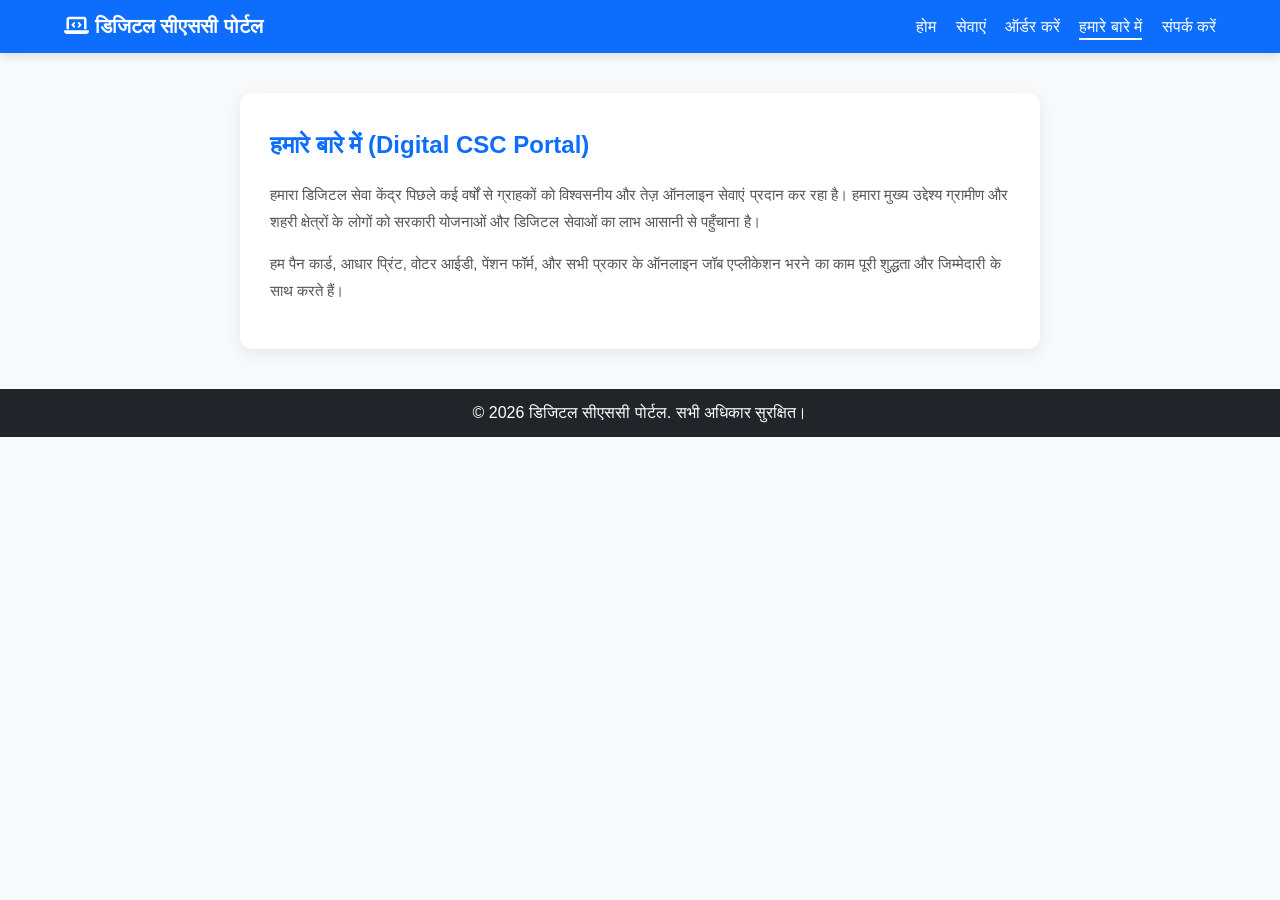
<file: about.html>
<!DOCTYPE html>
<html lang="hi">
<head>
    <meta charset="UTF-8">
    <meta name="viewport" content="width=device-width, initial-scale=1.0">
    <title>हमारे बारे में | डिजिटल सीएससी पोर्टल</title>
    <!-- FontAwesome Icons -->
    <link rel="stylesheet" href="https://cdnjs.cloudflare.com/ajax/libs/font-awesome/6.4.0/css/all.min.css">
    
    <style>
        * {
            margin: 0;
            padding: 0;
            box-sizing: border-box;
            font-family: 'Segoe UI', Tahoma, Geneva, Verdana, sans-serif;
        }

        body {
            background-color: #f8f9fa;
            color: #333;
        }

        /* नेविगेशन बार */
        .navbar {
            background-color: #0d6efd;
            display: flex;
            justify-content: space-between;
            align-items: center;
            padding: 15px 5%;
            box-shadow: 0 4px 10px rgba(0,0,0,0.1);
        }

        .logo {
            color: white;
            font-size: 20px;
            font-weight: bold;
        }

        nav a {
            color: white;
            text-decoration: none;
            margin-left: 15px;
            font-weight: 500;
        }

        nav a.active {
            border-bottom: 2px solid white;
            padding-bottom: 3px;
        }

        /* कंटेंट बॉक्स */
        .content-container {
            max-width: 800px;
            margin: 40px auto;
            padding: 30px;
            background: white;
            border-radius: 12px;
            box-shadow: 0px 4px 15px rgba(0,0,0,0.08);
            line-height: 1.8;
        }

        .content-container h2 {
            color: #0d6efd;
            margin-bottom: 15px;
            font-size: 24px;
        }

        .content-container p {
            margin-bottom: 15px;
            font-size: 15px;
            color: #555;
        }

        footer {
            background-color: #212529;
            color: white;
            text-align: center;
            padding: 15px;
            margin-top: 40px;
        }
    </style>
</head>
<body>

    <!-- नेविगेशन बार -->
    <header class="navbar">
        <div class="logo">
            <i class="fa-solid fa-laptop-code"></i> डिजिटल सीएससी पोर्टल
        </div>
        <nav>
            <a href="index.html">होम</a>
            <a href="services.html">सेवाएं</a>
            <a href="order.html">ऑर्डर करें</a>
            <a href="about.html" class="active">हमारे बारे में</a>
            <a href="contact.html">संपर्क करें</a>
        </nav>
    </header>

    <!-- हमारे बारे में जानकारी -->
    <div class="content-container">
        <h2>हमारे बारे में (Digital CSC Portal)</h2>
        <p>हमारा डिजिटल सेवा केंद्र पिछले कई वर्षों से ग्राहकों को विश्वसनीय और तेज़ ऑनलाइन सेवाएं प्रदान कर रहा है। हमारा मुख्य उद्देश्य ग्रामीण और शहरी क्षेत्रों के लोगों को सरकारी योजनाओं और डिजिटल सेवाओं का लाभ आसानी से पहुँचाना है।</p>
        <p>हम पैन कार्ड, आधार प्रिंट, वोटर आईडी, पेंशन फॉर्म, और सभी प्रकार के ऑनलाइन जॉब एप्लीकेशन भरने का काम पूरी शुद्धता और जिम्मेदारी के साथ करते हैं।</p>
    </div>

    <footer>
        <p>&copy; 2026 डिजिटल सीएससी पोर्टल. सभी अधिकार सुरक्षित।</p>
    </footer>

</body>
</html>
</file>
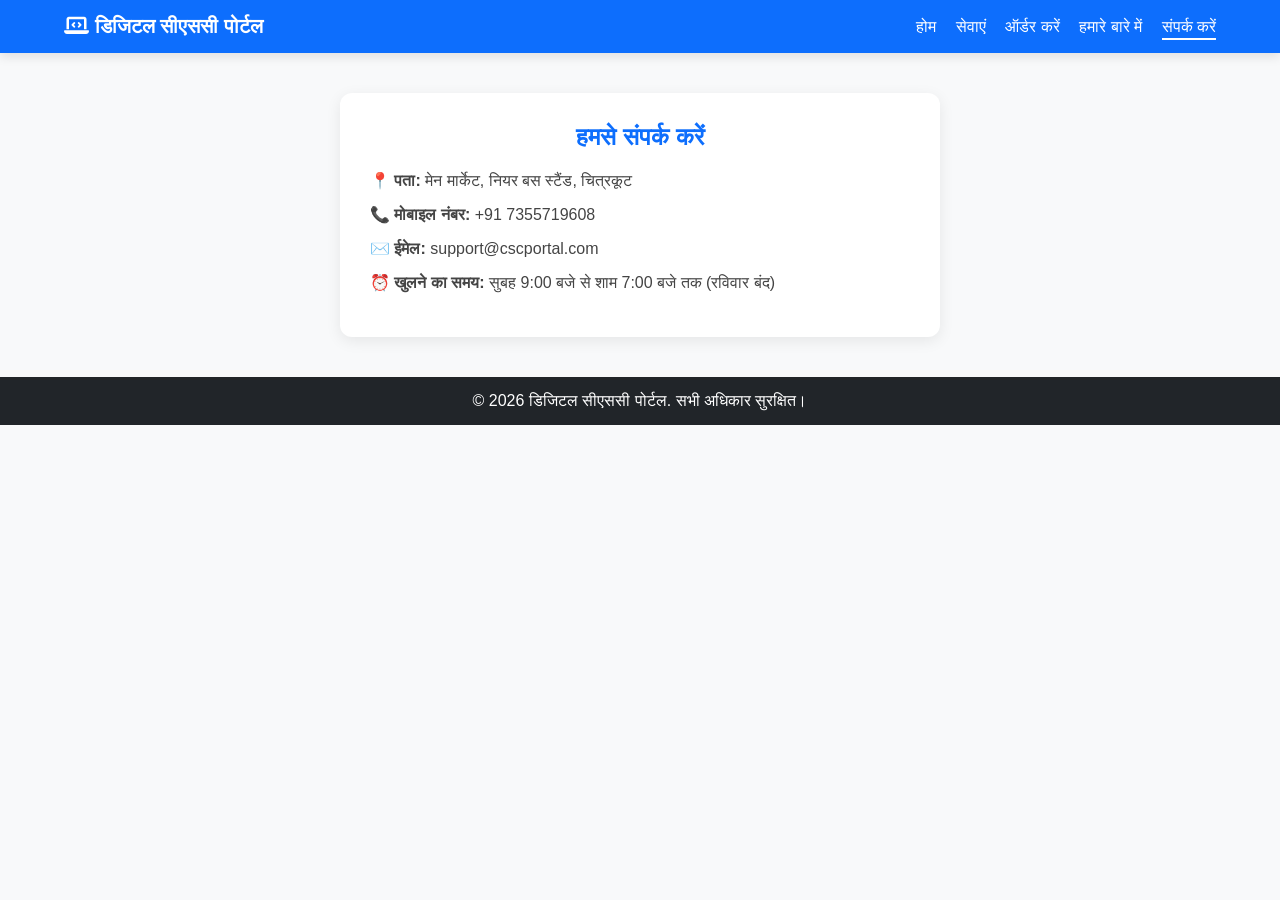
<file: contact.html>
<!DOCTYPE html>
<html lang="hi">
<head>
    <meta charset="UTF-8">
    <meta name="viewport" content="width=device-width, initial-scale=1.0">
    <title>संपर्क करें | डिजिटल सीएससी पोर्टल</title>
    <!-- FontAwesome Icons -->
    <link rel="stylesheet" href="https://cdnjs.cloudflare.com/ajax/libs/font-awesome/6.4.0/css/all.min.css">
    
    <style>
        * {
            margin: 0;
            padding: 0;
            box-sizing: border-box;
            font-family: 'Segoe UI', Tahoma, Geneva, Verdana, sans-serif;
        }

        body {
            background-color: #f8f9fa;
            color: #333;
        }

        /* नेविगेशन बार */
        .navbar {
            background-color: #0d6efd;
            display: flex;
            justify-content: space-between;
            align-items: center;
            padding: 15px 5%;
            box-shadow: 0 4px 10px rgba(0,0,0,0.1);
        }

        .logo {
            color: white;
            font-size: 20px;
            font-weight: bold;
        }

        nav a {
            color: white;
            text-decoration: none;
            margin-left: 15px;
            font-weight: 500;
        }

        nav a.active {
            border-bottom: 2px solid white;
            padding-bottom: 3px;
        }

        /* कंटेंट बॉक्स */
        .content-container {
            max-width: 600px;
            margin: 40px auto;
            padding: 30px;
            background: white;
            border-radius: 12px;
            box-shadow: 0px 4px 15px rgba(0,0,0,0.08);
            text-align: left;
        }

        .content-container h2 {
            color: #0d6efd;
            margin-bottom: 20px;
            text-align: center;
            font-size: 24px;
        }

        .content-container p {
            margin-bottom: 15px;
            font-size: 16px;
            color: #444;
        }

        footer {
            background-color: #212529;
            color: white;
            text-align: center;
            padding: 15px;
            margin-top: 40px;
        }
    </style>
</head>
<body>

    <!-- नेविगेशन बार -->
    <header class="navbar">
        <div class="logo">
            <i class="fa-solid fa-laptop-code"></i> डिजिटल सीएससी पोर्टल
        </div>
        <nav>
            <a href="index.html">होम</a>
            <a href="services.html">सेवाएं</a>
            <a href="order.html">ऑर्डर करें</a>
            <a href="about.html">हमारे बारे में</a>
            <a href="contact.html" class="active">संपर्क करें</a>
        </nav>
    </header>

    <!-- संपर्क विवरण -->
    <div class="content-container">
        <h2>हमसे संपर्क करें</h2>
        <p><strong>📍 पता:</strong> मेन मार्केट, नियर बस स्टैंड, चित्रकूट</p>
        <p><strong>📞 मोबाइल नंबर:</strong> +91 7355719608</p>
        <p><strong>✉️ ईमेल:</strong> support@cscportal.com</p>
        <p><strong>⏰ खुलने का समय:</strong> सुबह 9:00 बजे से शाम 7:00 बजे तक (रविवार बंद)</p>
    </div>

    <footer>
        <p>&copy; 2026 डिजिटल सीएससी पोर्टल. सभी अधिकार सुरक्षित।</p>
    </footer>

</body>
</html>
</file>
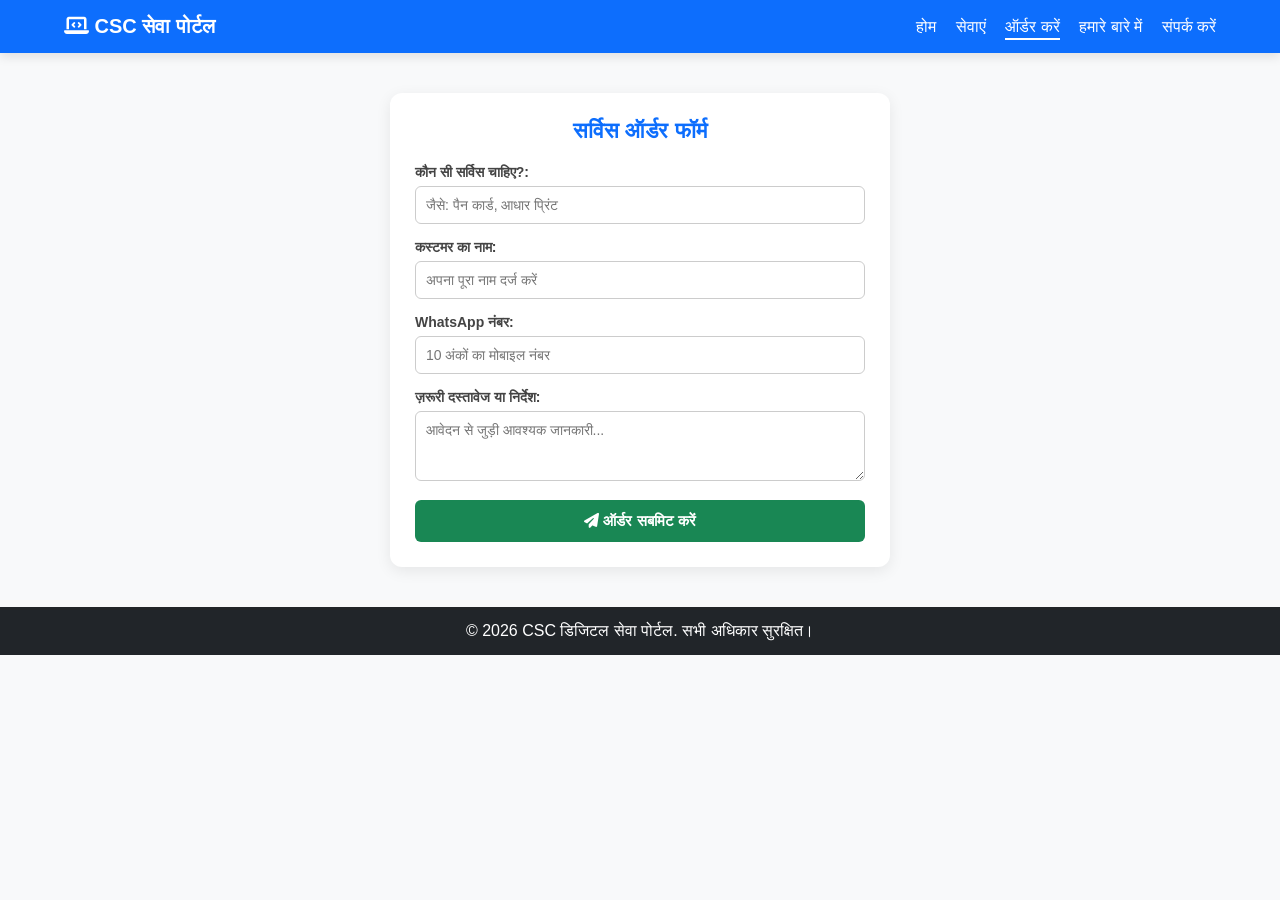
<file: order.html>
<!DOCTYPE html>
<html lang="hi">
<head>
    <meta charset="UTF-8">
    <meta name="viewport" content="width=device-width, initial-scale=1.0">
    <title>ऑर्डर करें | CSC पोर्टल</title>
    <!-- FontAwesome Icons -->
    <link rel="stylesheet" href="https://cdnjs.cloudflare.com/ajax/libs/font-awesome/6.4.0/css/all.min.css">
    
    <style>
        * {
            margin: 0;
            padding: 0;
            box-sizing: border-box;
            font-family: 'Segoe UI', Tahoma, Geneva, Verdana, sans-serif;
        }

        body {
            background-color: #f8f9fa;
            color: #333;
        }

        /* नेविगेशन बार */
        .navbar {
            background-color: #0d6efd;
            display: flex;
            justify-content: space-between;
            align-items: center;
            padding: 15px 5%;
            box-shadow: 0 4px 10px rgba(0,0,0,0.1);
        }

        .logo {
            color: white;
            font-size: 20px;
            font-weight: bold;
        }

        nav a {
            color: white;
            text-decoration: none;
            margin-left: 15px;
            font-weight: 500;
        }

        nav a.active {
            border-bottom: 2px solid white;
            padding-bottom: 3px;
        }

        /* ऑर्डर फॉर्म बॉक्स */
        .order-container {
            max-width: 500px;
            margin: 40px auto;
            padding: 25px;
            background: white;
            border-radius: 12px;
            box-shadow: 0px 4px 15px rgba(0,0,0,0.08);
        }

        .order-container h2 {
            text-align: center;
            color: #0d6efd;
            margin-bottom: 20px;
            font-size: 22px;
        }

        .form-group {
            margin-bottom: 15px;
            text-align: left;
        }

        .form-group label {
            display: block;
            font-size: 14px;
            font-weight: 600;
            margin-bottom: 5px;
            color: #444;
        }

        .form-group input, .form-group textarea {
            width: 100%;
            padding: 10px;
            border: 1px solid #ccc;
            border-radius: 6px;
            font-size: 14px;
            outline: none;
        }

        .btn-submit {
            background-color: #198754;
            color: white;
            border: none;
            padding: 12px;
            width: 100%;
            border-radius: 6px;
            font-size: 15px;
            font-weight: bold;
            cursor: pointer;
            transition: 0.3s;
        }

        .btn-submit:hover {
            background-color: #146c43;
        }

        footer {
            background-color: #212529;
            color: white;
            text-align: center;
            padding: 15px;
            margin-top: 40px;
        }
    </style>
</head>
<body>

    <!-- नेविगेशन बार -->
    <header class="navbar">
        <div class="logo">
            <i class="fa-solid fa-laptop-code"></i> CSC सेवा पोर्टल
        </div>
        <nav>
            <a href="index.html">होम</a>
            <a href="services.html">सेवाएं</a>
            <a href="order.html" class="active">ऑर्डर करें</a>
            <a href="about.html">हमारे बारे में</a>
            <a href="contact.html">संपर्क करें</a>
        </nav>
    </header>

    <!-- ऑर्डर फॉर्म सेक्शन -->
    <div class="order-container">
        <h2>सर्विस ऑर्डर फॉर्म</h2>
        
        <form id="orderForm" onsubmit="submitToGoogleSheet(event)">
            
            <div class="form-group">
                <label>कौन सी सर्विस चाहिए?:</label>
                <input type="text" id="selectedService" placeholder="जैसे: पैन कार्ड, आधार प्रिंट" required>
            </div>

            <div class="form-group">
                <label>कस्टमर का नाम:</label>
                <input type="text" id="custName" placeholder="अपना पूरा नाम दर्ज करें" required>
            </div>

            <div class="form-group">
                <label>WhatsApp नंबर:</label>
                <input type="tel" id="custPhone" placeholder="10 अंकों का मोबाइल नंबर" required>
            </div>

            <div class="form-group">
                <label>ज़रूरी दस्तावेज या निर्देश:</label>
                <textarea id="custDetails" rows="3" placeholder="आवेदन से जुड़ी आवश्यक जानकारी..."></textarea>
            </div>

            <!-- हिडन फील्ड्स ताकि script.js सही से काम करे -->
            <div style="display:none;">
                <span id="serviceFee">₹50</span>
                <input type="text" id="paymentTxn" value="Direct Order Form">
            </div>

            <button type="submit" class="btn-submit">
                <i class="fa-solid fa-paper-plane"></i> ऑर्डर सबमिट करें
            </button>
        </form>
    </div>

    <footer>
        <p>&copy; 2026 CSC डिजिटल सेवा पोर्टल. सभी अधिकार सुरक्षित।</p>
    </footer>

    <!-- साझा जावास्क्रिप्ट फाइल -->
    <script src="script.js"></script>
</body>
</html>
</file>
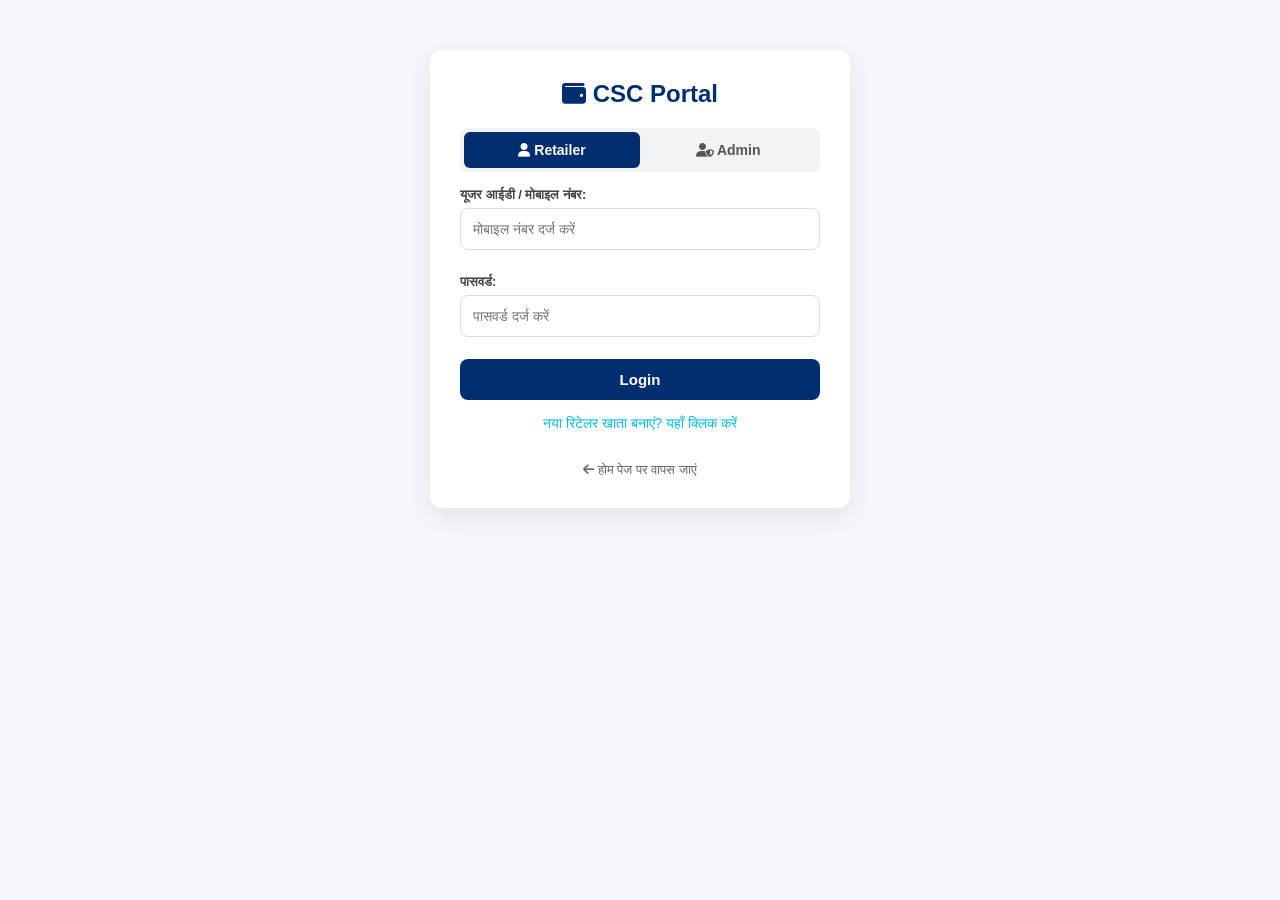
<file: portal.html>
<!DOCTYPE html>
<html lang="hi">
<head>
    <meta charset="UTF-8">
    <meta name="viewport" content="width=device-width, initial-scale=1.0">
    <title>पोर्टल | एडमिन एवं रिटेलर डैशबोर्ड</title>
    <link rel="stylesheet" href="https://cdnjs.cloudflare.com/ajax/libs/font-awesome/6.4.0/css/all.min.css">
    <style>
        * { box-sizing: border-box; margin: 0; padding: 0; font-family: 'Segoe UI', Tahoma, Geneva, Verdana, sans-serif; }
        body { background: #f4f6f9; color: #333; }

        /* लॉगिन बॉक्स स्टाइल */
        .auth-container { max-width: 420px; background: white; margin: 50px auto; padding: 30px; border-radius: 12px; box-shadow: 0 8px 24px rgba(0,0,0,0.08); text-align: center; }
        .role-selector { display: flex; background: #f1f3f5; padding: 4px; border-radius: 8px; margin-bottom: 15px; }
        .role-btn { flex: 1; padding: 10px; border: none; background: transparent; font-size: 14px; font-weight: 600; color: #555; border-radius: 6px; cursor: pointer; transition: 0.3s; }
        .role-btn.active { background: #002e6e; color: white; }
        label { font-size: 13px; font-weight: bold; color: #444; display: block; text-align: left; margin-top: 12px; margin-bottom: 5px; }
        input { width: 100%; padding: 12px; margin-bottom: 12px; border: 1px solid #dcdcdc; border-radius: 8px; font-size: 14px; outline: none; }
        .submit-btn { background: #002e6e; color: white; padding: 12px; width: 100%; border-radius: 8px; font-weight: bold; cursor: pointer; border: none; font-size: 15px; margin-top: 10px; }
        .submit-btn:hover { background: #001f4d; }
        .toggle-link { color: #00baf2; cursor: pointer; margin-top: 15px; display: block; font-size: 14px; }

        /* Paytm PG स्टाइल डैशबोर्ड लेआउट */
        .dashboard-layout { display: none; min-height: 100vh; }
        
        /* साइडबार (Paytm Dark Blue Theme) */
        .sidebar { width: 240px; background: #002e6e; color: white; padding: 20px 0; display: flex; flex-direction: column; justify-content: space-between; position: fixed; height: 100vh; }
        .sidebar-brand { padding: 0 20px 20px; font-size: 18px; font-weight: bold; border-bottom: 1px solid rgba(255,255,255,0.1); color: #00baf2; display: flex; align-items: center; gap: 10px; }
        .sidebar-menu { list-style: none; margin-top: 20px; }
        .sidebar-menu li a { display: flex; align-items: center; gap: 12px; padding: 12px 20px; color: #b3c5e5; text-decoration: none; font-size: 14px; font-weight: 500; transition: 0.3s; }
        .sidebar-menu li.active a, .sidebar-menu li a:hover { background: rgba(255,255,255,0.1); color: white; border-left: 4px solid #00baf2; }
        .logout-btn { background: #dc3545; color: white; border: none; padding: 10px 20px; margin: 20px; border-radius: 6px; cursor: pointer; font-weight: bold; width: calc(100% - 40px); }

        /* मेन कंटेंट एरिया */
        .main-content { margin-left: 240px; padding: 25px 35px; width: calc(100% - 240px); }
        .top-bar { display: flex; justify-content: space-between; align-items: center; margin-bottom: 25px; background: white; padding: 15px 25px; border-radius: 10px; box-shadow: 0 2px 8px rgba(0,0,0,0.04); }
        .user-badge { font-size: 13px; background: #e6f7ff; color: #002e6e; padding: 6px 12px; border-radius: 20px; font-weight: bold; border: 1px solid #91d5ff; }

        /* एनालिटिक्स समरी कार्ड्स */
        .stats-grid { display: grid; grid-template-columns: repeat(auto-fit, minmax(200px, 1fr)); gap: 20px; margin-bottom: 30px; }
        .stat-card { background: white; padding: 20px; border-radius: 10px; box-shadow: 0 2px 10px rgba(0,0,0,0.04); border-left: 4px solid #00baf2; }
        .stat-card h4 { color: #888; font-size: 13px; font-weight: 600; margin-bottom: 8px; text-transform: uppercase; }
        .stat-card .value { font-size: 24px; font-weight: bold; color: #002e6e; }

        /* डाटा टेबल्स */
        .card-box { background: white; padding: 20px; border-radius: 10px; box-shadow: 0 2px 10px rgba(0,0,0,0.04); margin-bottom: 25px; }
        .card-box h3 { font-size: 16px; color: #002e6e; margin-bottom: 15px; display: flex; align-items: center; gap: 8px; }
        table { width: 100%; border-collapse: collapse; font-size: 13px; text-align: left; }
        th { background: #f8f9fa; color: #555; font-weight: 600; padding: 12px; border-bottom: 2px solid #eee; text-align: center; }
        td { padding: 12px; border-bottom: 1px solid #eee; color: #444; text-align: center; }
        tr:hover { background: #f1f8ff; }

        @media (max-width: 768px) {
            .sidebar { width: 100%; height: auto; position: relative; }
            .main-content { margin-left: 0; width: 100%; padding: 15px; }
            .dashboard-layout { flex-direction: column; }
        }
    </style>
</head>
<body>

    <!-- 1. लॉगिन/रजिस्ट्रेशन स्क्रीन -->
    <div class="auth-container" id="authBox">
        <h2 id="formTitle" style="color: #002e6e; margin-bottom: 20px;"><i class="fa-solid fa-wallet"></i> CSC Portal</h2>
        
        <div id="roleContainer">
            <div class="role-selector">
                <button type="button" class="role-btn active" id="btnRetailer" onclick="setRole('retailer')"><i class="fa-solid fa-user"></i> Retailer</button>
                <button type="button" class="role-btn" id="btnAdmin" onclick="setRole('admin')"><i class="fa-solid fa-user-shield"></i> Admin</button>
            </div>
        </div>

        <form id="authForm" onsubmit="handleAuth(event)">
            <div id="registerFields" style="display:none;">
                <label>पूरा नाम:</label>
                <input type="text" id="name" placeholder="पूरा नाम दर्ज करें">
                <label>ईमेल आईडी:</label>
                <input type="email" id="email" placeholder="ईमेल आईडी दर्ज करें">
            </div>
            
            <label id="phoneLabel">यूजर आईडी / मोबाइल नंबर:</label>
            <input type="text" id="phone" placeholder="मोबाइल नंबर दर्ज करें" required>
            
            <label>पासवर्ड:</label>
            <input type="password" id="password" placeholder="पासवर्ड दर्ज करें" required>
            
            <button type="submit" class="submit-btn" id="submitBtn">Login</button>
        </form>

        <span class="toggle-link" id="toggleText" onclick="toggleMode()">नया रिटेलर खाता बनाएं? यहाँ क्लिक करें</span>
        <br>
        <a href="index.html" style="text-decoration:none; color:#666; font-size:13px; display:inline-block; margin-top:12px;"><i class="fa-solid fa-arrow-left"></i> होम पेज पर वापस जाएं</a>
    </div>

    <!-- 2. Paytm PG स्टाइल डैशबोर्ड -->
    <div class="dashboard-layout" id="dashboardBox">
        <!-- लेफ्ट साइडबार -->
        <div class="sidebar">
            <div>
                <div class="sidebar-brand">
                    <i class="fa-solid fa-shield-halved"></i> CSC Dashboard
                </div>
                <ul class="sidebar-menu">
                    <li class="active"><a href="#"><i class="fa-solid fa-chart-line"></i> ओवरव्यू</a></li>
                    <li><a href="#"><i class="fa-solid fa-list-check"></i> ऑर्डर्स लिस्ट</a></li>
                    <li id="retailersMenuTab" style="display:none;"><a href="#"><i class="fa-solid fa-users"></i> रिटेलर्स सूची</a></li>
                </ul>
            </div>
            <button class="logout-btn" onclick="logout()"><i class="fa-solid fa-right-from-bracket"></i> लॉग आउट</button>
        </div>

        <!-- मेन डैशबोर्ड कंटेंट -->
        <div class="main-content">
            <!-- टॉप बार -->
            <div class="top-bar">
                <h2 style="font-size: 20px; color: #002e6e;" id="panelTitle">डैशबोर्ड ओवरव्यू</h2>
                <div>
                    <span id="userNameDisplay" style="font-weight: bold; margin-right: 10px;"></span>
                    <span class="user-badge" id="userRoleDisplay"></span>
                </div>
            </div>

            <!-- मैट्रिक्स समरी कार्ड्स -->
            <div class="stats-grid">
                <div class="stat-card" style="border-left-color: #002e6e;">
                    <h4>कुल कलेक्शन</h4>
                    <div class="value" id="totalAmountDisplay">₹0</div>
                </div>
                <div class="stat-card" style="border-left-color: #00baf2;">
                    <h4>कुल ऑर्डर्स</h4>
                    <div class="value" id="totalOrdersDisplay">0</div>
                </div>
                <div class="stat-card" style="border-left-color: #ffc107;">
                    <h4>पेंडिंग ऑर्डर्स</h4>
                    <div class="value" id="pendingOrdersDisplay">0</div>
                </div>
                <div class="stat-card" id="retailerCountCard" style="border-left-color: #28a745; display:none;">
                    <h4>रजिस्टर्ड रिटेलर्स</h4>
                    <div class="value" id="totalRetailersDisplay">0</div>
                </div>
            </div>

            <!-- ऑर्डर्स तालिका -->
            <div class="card-box">
                <h3><i class="fa-solid fa-receipt" style="color:#00baf2;"></i> ऑर्डर्स का विवरण</h3>
                <div style="overflow-x: auto;">
                    <div id="orderListContainer">डेटा लोड हो रहा है...</div>
                </div>
            </div>

            <!-- रिटेलर्स तालिका (केवल एडमिन के लिए) -->
            <div class="card-box" id="adminSection" style="display:none;">
                <h3><i class="fa-solid fa-users-gear" style="color:#002e6e;"></i> सभी रजिस्टर्ड रिटेलर्स की सूची</h3>
                <div style="overflow-x: auto;">
                    <div id="retailersListContainer">रिटेलर्स लोड हो रहे हैं...</div>
                </div>
            </div>
        </div>
    </div>

    <script>
        const scriptURL = "https://script.google.com/macros/s/AKfycbzYuJzc9epj5bRQ8aFxuhXo2THclR4BSvLl3FIU-7emhvp0yMdwyq1CezNsUyw0qrjujw/exec";

        let currentRole = "retailer";
        let isRegister = false;

        window.onload = function() {
            let savedPhone = localStorage.getItem("userPhone");
            let savedName = localStorage.getItem("userName");
            let savedRole = localStorage.getItem("userRole");
            if (savedPhone) {
                showDashboard(savedName, savedPhone, savedRole);
            }
        };

        function setRole(role) {
            currentRole = role;
            document.getElementById('btnRetailer').classList.toggle('active', role === 'retailer');
            document.getElementById('btnAdmin').classList.toggle('active', role === 'admin');
            
            let phoneInput = document.getElementById('phone');
            phoneInput.placeholder = (role === 'admin') ? "admin दर्ज करें" : "मोबाइल नंबर दर्ज करें";
        }

        function toggleMode() {
            isRegister = !isRegister;
            document.getElementById('formTitle').innerText = isRegister ? "Retailer Registration" : "Login";
            document.getElementById('roleContainer').style.display = isRegister ? "none" : "block";
            document.getElementById('registerFields').style.display = isRegister ? "block" : "none";
            document.getElementById('phoneLabel').innerText = isRegister ? "मोबाइल नंबर:" : "यूजर आईडी / मोबाइल नंबर:";
            document.getElementById('phone').placeholder = isRegister ? "अपना मोबाइल नंबर लिखें" : (currentRole === 'admin' ? "admin दर्ज करें" : "मोबाइल नंबर दर्ज करें");
            document.getElementById('submitBtn').innerText = isRegister ? "खाता रजिस्टर करें" : "Login";
            document.getElementById('toggleText').innerText = isRegister ? "पहले से खाता है? लॉगिन करें" : "नया रिटेलर खाता बनाएं? यहाँ क्लिक करें";
        }

        function handleAuth(event) {
            event.preventDefault();
            let role = isRegister ? "retailer" : currentRole;
            let phone = document.getElementById('phone').value.trim();
            let password = document.getElementById('password').value.trim();
            let name = document.getElementById('name').value.trim();
            let email = document.getElementById('email').value.trim();

            let submitBtn = document.getElementById('submitBtn');
            submitBtn.innerText = "कृपया प्रतीक्षा करें...";
            submitBtn.disabled = true;

            let data = { action: isRegister ? "register" : "login", role: role, phone: phone, password: password, name: name, email: email };

            fetch(scriptURL, { method: "POST", body: JSON.stringify(data) })
            .then(res => res.json())
            .then(response => {
                submitBtn.disabled = false;
                submitBtn.innerText = isRegister ? "खाता रजिस्टर करें" : "Login";

                if (response.status === "success") {
                    if (isRegister) {
                        alert(response.message || "रजिस्ट्रेशन सफल रहा!");
                        toggleMode();
                    } else {
                        localStorage.setItem("userPhone", response.phone);
                        localStorage.setItem("userName", response.name);
                        localStorage.setItem("userRole", response.role);
                        showDashboard(response.name, response.phone, response.role);
                    }
                } else {
                    alert(response.message || "गलत विवरण!");
                }
            })
            .catch(err => {
                submitBtn.disabled = false;
                submitBtn.innerText = isRegister ? "खाता रजिस्टर करें" : "Login";
                alert("कनेक्शन त्रुटि!");
            });
        }

        function showDashboard(name, phone, role) {
            document.getElementById('authBox').style.display = "none";
            document.getElementById('dashboardBox').style.display = "flex";
            document.getElementById('userNameDisplay').innerText = name;
            document.getElementById('userRoleDisplay').innerText = role === "admin" ? "Super Admin" : "Retailer";
            document.getElementById('panelTitle').innerText = role === "admin" ? "एडमिन कंट्रोल पैनल" : "रिटेलर डैशबोर्ड";

            if (role === "admin") {
                document.getElementById('adminSection').style.display = "block";
                document.getElementById('retailerCountCard').style.display = "block";
                document.getElementById('retailersMenuTab').style.display = "block";
            }

            fetch(scriptURL + "?action=getData&phone=" + phone + "&role=" + role)
            .then(res => res.json())
            .then(data => {
                let totalAmount = 0;
                let pendingCount = 0;

                let orderHtml = `<table><tr><th>ऑर्डर आईडी</th><th>रिटेलर</th><th>ग्राहक नाम</th><th>मोबाइल</th><th>सेवा</th><th>शुल्क</th><th>स्टेटस</th></tr>`;
                if(data.orders && data.orders.length > 0) {
                    document.getElementById('totalOrdersDisplay').innerText = data.orders.length;
                    data.orders.forEach(o => {
                        totalAmount += parseInt(o.amount || 50);
                        if(o.status === "Pending") pendingCount++;
                        orderHtml += `<tr><td><b>${o.orderId}</b></td><td>${o.retailer}</td><td>${o.name}</td><td>${o.customerPhone}</td><td>${o.service}</td><td>₹${o.amount}</td><td><span style="background:#fff3cd; color:#856404; padding:3px 8px; border-radius:4px; font-weight:bold;">${o.status}</span></td></tr>`;
                    });
                } else {
                    orderHtml += `<tr><td colspan="7">कोई ऑर्डर उपलब्ध नहीं है।</td></tr>`;
                    document.getElementById('totalOrdersDisplay').innerText = "0";
                }
                orderHtml += "</table>";
                document.getElementById('orderListContainer').innerHTML = orderHtml;
                document.getElementById('totalAmountDisplay').innerText = "₹" + totalAmount;
                document.getElementById('pendingOrdersDisplay').innerText = pendingCount;

                if (role === "admin" && data.retailers) {
                    document.getElementById('totalRetailersDisplay').innerText = data.retailers.length;
                    let retHtml = `<table><tr><th>आईडी</th><th>नाम</th><th>मोबाइल नंबर</th><th>ईमेल आईडी</th></tr>`;
                    if(data.retailers.length > 0) {
                        data.retailers.forEach(r => {
                            retHtml += `<tr><td><b>${r.id}</b></td><td>${r.name}</td><td>${r.phone}</td><td>${r.email}</td></tr>`;
                        });
                    } else {
                        retHtml += `<tr><td colspan="4">अभी कोई रिटेलर नहीं जुड़ा है।</td></tr>`;
                    }
                    retHtml += "</table>";
                    document.getElementById('retailersListContainer').innerHTML = retHtml;
                }
            });
        }

        function logout() {
            localStorage.clear();
            location.reload();
        }
    </script>
</body>
</html>
</file>
